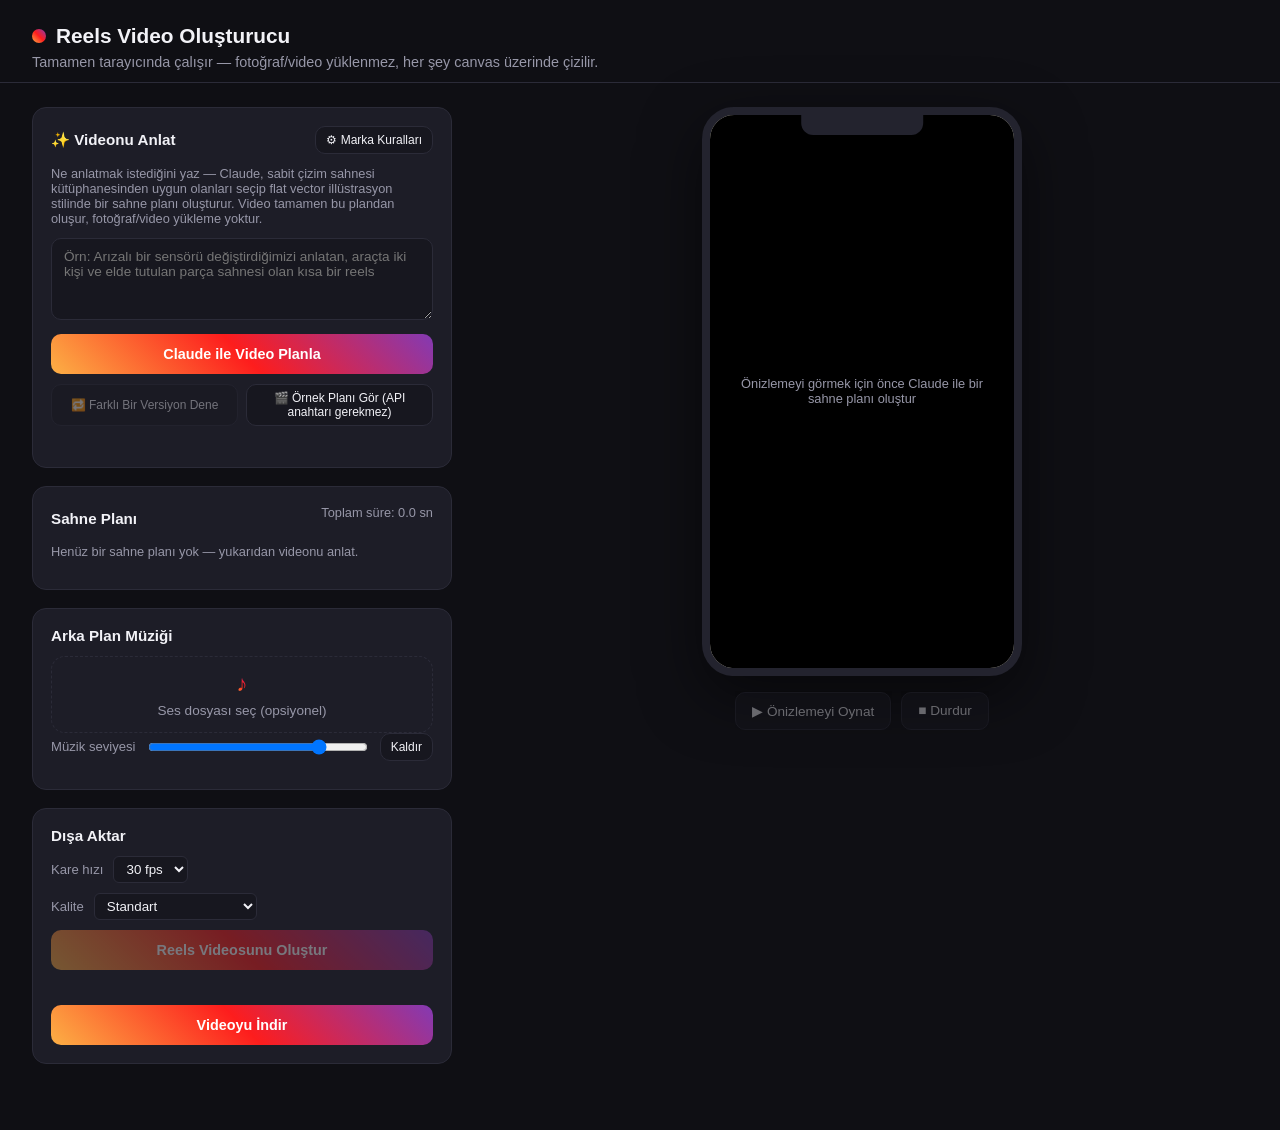
<file: apps/instagram-reels-creator/index.html>
<!DOCTYPE html>
<html lang="tr">
<head>
<meta charset="UTF-8">
<meta name="viewport" content="width=device-width, initial-scale=1.0">
<title>Reels Video Oluşturucu</title>
<link rel="stylesheet" href="style.css">
</head>
<body>
<header class="topbar">
  <div class="brand">
    <span class="brand-dot"></span>
    <h1>Reels Video Oluşturucu</h1>
  </div>
  <p class="brand-sub">Tamamen tarayıcında çalışır &mdash; fotoğraf/video yüklenmez, her şey canvas üzerinde çizilir.</p>
</header>

<main class="layout">
  <section class="panel controls" aria-label="Kontroller">

    <div class="card">
      <div class="card-head">
        <h2>✨ Videonu Anlat</h2>
        <button class="btn-ghost small" id="brandSettingsBtn" type="button">⚙ Marka Kuralları</button>
      </div>
      <p class="hint">Ne anlatmak istediğini yaz — Claude, sabit çizim sahnesi kütüphanesinden uygun olanları seçip flat vector illüstrasyon stilinde bir sahne planı oluşturur. Video tamamen bu plandan oluşur, fotoğraf/video yükleme yoktur.</p>
      <textarea id="aiPrompt" class="ai-prompt" rows="4" placeholder="Örn: Arızalı bir sensörü değiştirdiğimizi anlatan, araçta iki kişi ve elde tutulan parça sahnesi olan kısa bir reels"></textarea>
      <button class="btn-primary" id="aiGenerateBtn" type="button">Claude ile Video Planla</button>
      <div class="ai-secondary-actions">
        <button class="btn-ghost small" id="regenerateBtn" type="button" disabled>🔁 Farklı Bir Versiyon Dene</button>
        <button class="btn-ghost small" id="demoBtn" type="button">🎬 Örnek Planı Gör (API anahtarı gerekmez)</button>
      </div>
      <p class="status" id="aiStatus"></p>
    </div>

    <div class="card">
      <div class="card-head">
        <h2>Sahne Planı</h2>
        <span class="hint" id="durationHint">Toplam süre: 0 sn</span>
      </div>
      <ul class="scene-list" id="sceneList"></ul>
      <p class="hint" id="scenesEmptyHint">Henüz bir sahne planı yok — yukarıdan videonu anlat.</p>
    </div>

    <div class="card">
      <h2>Arka Plan Müziği</h2>
      <label class="dropzone small" id="musicDropzone" for="musicInput">
        <span class="dropzone-icon">♪</span>
        <span id="musicLabel">Ses dosyası seç (opsiyonel)</span>
        <input type="file" id="musicInput" accept="audio/*" hidden>
      </label>
      <div class="field-row" id="musicVolumeRow" hidden>
        <label for="musicVolume">Müzik seviyesi</label>
        <input type="range" id="musicVolume" min="0" max="1" step="0.05" value="0.8">
        <button class="btn-ghost small" id="removeMusic" type="button">Kaldır</button>
      </div>
    </div>

    <div class="card">
      <h2>Dışa Aktar</h2>
      <div class="field-row">
        <label for="fpsSelect">Kare hızı</label>
        <select id="fpsSelect">
          <option value="24">24 fps</option>
          <option value="30" selected>30 fps</option>
          <option value="60">60 fps</option>
        </select>
      </div>
      <div class="field-row">
        <label for="qualitySelect">Kalite</label>
        <select id="qualitySelect">
          <option value="draft">Taslak (küçük dosya)</option>
          <option value="standard" selected>Standart</option>
          <option value="high">Yüksek</option>
        </select>
      </div>
      <button class="btn-primary" id="exportBtn" type="button" disabled>Reels Videosunu Oluştur</button>
      <div class="progress" id="progressWrap" hidden>
        <div class="progress-bar" id="progressBar"></div>
      </div>
      <p class="status" id="statusText"></p>
      <a class="btn-primary btn-download" id="downloadLink" hidden download>Videoyu İndir</a>
    </div>
  </section>

  <section class="panel preview-panel" aria-label="Önizleme">
    <div class="phone-frame">
      <div class="phone-notch"></div>
      <canvas id="previewCanvas" width="1080" height="1920"></canvas>
      <div class="phone-empty" id="phoneEmpty">
        <p>Önizlemeyi görmek için önce Claude ile bir sahne planı oluştur</p>
      </div>
    </div>
    <div class="preview-controls">
      <button class="btn-ghost" id="playBtn" type="button" disabled>▶ Önizlemeyi Oynat</button>
      <button class="btn-ghost" id="stopBtn" type="button" disabled>■ Durdur</button>
    </div>
  </section>
</main>

<dialog id="brandDialog" class="brand-dialog">
  <form method="dialog" class="brand-form" id="brandForm">
    <h2>Marka Kuralları</h2>
    <p class="hint">Bu kurallar tarayıcında saklanır ve her AI önerisinde otomatik olarak uygulanır.</p>

    <label class="brand-field">
      <span>Anthropic API Anahtarı</span>
      <input type="password" id="apiKeyInput" placeholder="sk-ant-...">
      <small class="warn">⚠️ Bu anahtar sadece bu tarayıcıda (localStorage) saklanır ve isteği doğrudan Claude API'ye gönderir. Herkesle paylaşılan bir cihazda kullanmayın; tarayıcı geliştirici araçlarından görülebilir.</small>
    </label>

    <label class="brand-field">
      <span>Marka adı</span>
      <input type="text" id="brandNameInput" placeholder="Örn: Atölye Nova">
    </label>

    <label class="brand-field">
      <span>Ton / üslup</span>
      <input type="text" id="brandToneInput" placeholder="Örn: güven verici ve net">
    </label>

    <label class="brand-field">
      <span>Dil</span>
      <select id="brandLanguageInput">
        <option value="Türkçe" selected>Türkçe</option>
        <option value="English">English</option>
      </select>
    </label>

    <label class="brand-field">
      <span>Ana renk (tüm çizimler bu rengin tonlarıyla yapılır)</span>
      <input type="color" id="brandAccentInput" value="#2f8fac">
    </label>

    <label class="brand-field">
      <span>Vurgu rengi (yalnızca küçük parlama/durum detayları)</span>
      <input type="color" id="brandSecondaryInput" value="#f5821f">
    </label>

    <label class="brand-field">
      <span>Yasaklı kelimeler (virgülle ayır)</span>
      <input type="text" id="brandBannedInput" placeholder="Örn: ücretsiz, garanti">
    </label>

    <div class="brand-actions">
      <button type="button" class="btn-ghost" id="brandCancelBtn">Vazgeç</button>
      <button type="submit" class="btn-primary" id="brandSaveBtn">Kaydet</button>
    </div>
  </form>
</dialog>

<script src="app.js"></script>
</body>
</html>
</file>
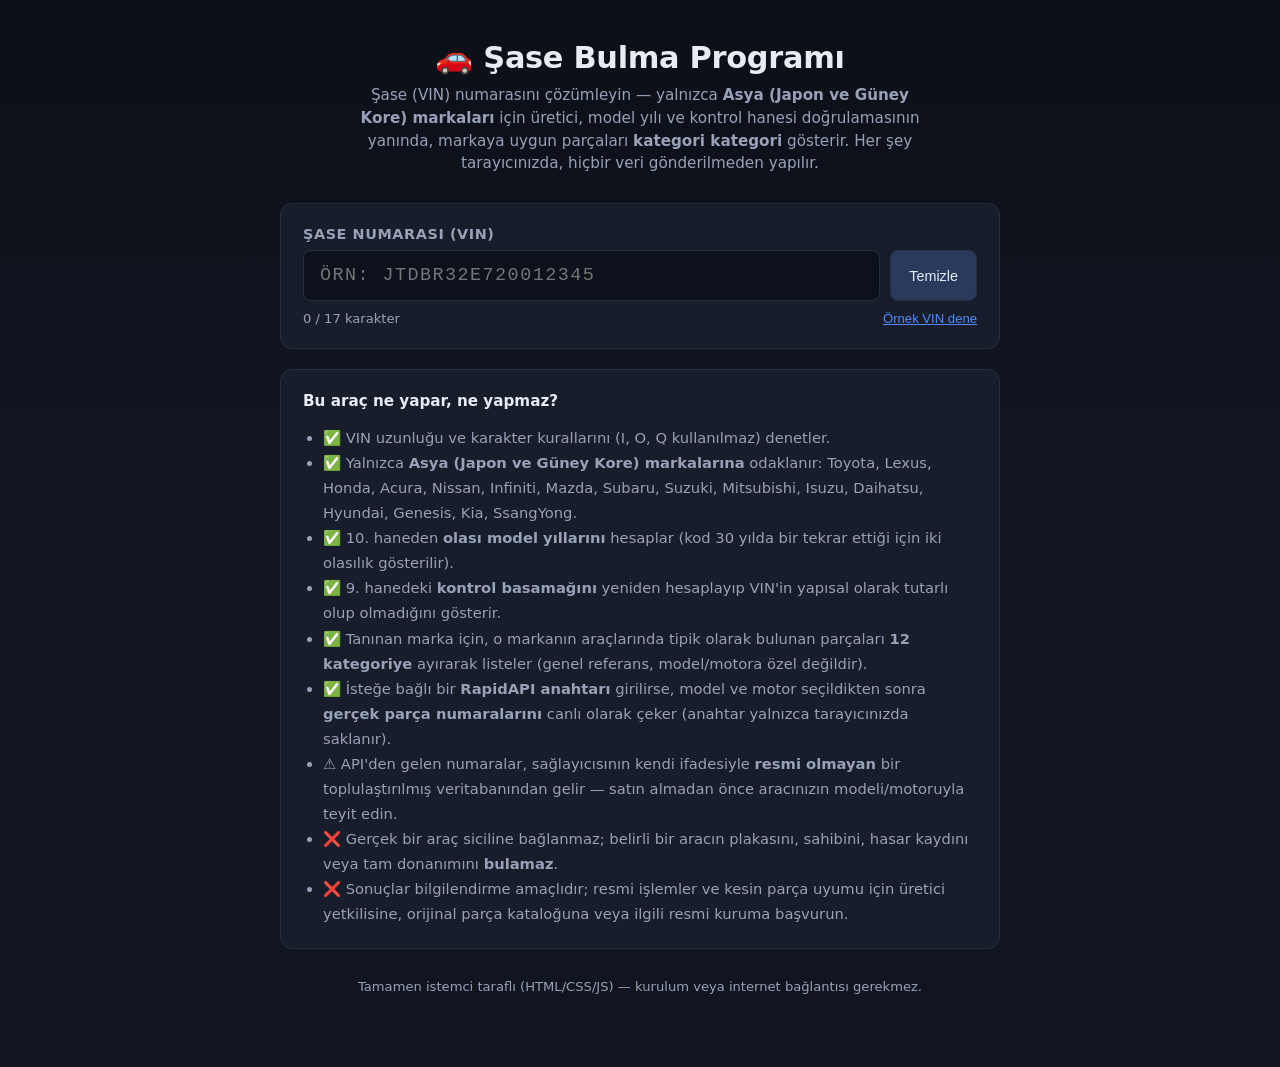
<file: apps/sase-bulma-programi/index.html>
<!DOCTYPE html>
<html lang="tr">
<head>
<meta charset="UTF-8">
<meta name="viewport" content="width=device-width, initial-scale=1.0">
<title>Şase Bulma Programı</title>
<link rel="stylesheet" href="style.css">
</head>
<body>
  <div class="wrap">
    <header>
      <h1>🚗 Şase Bulma Programı</h1>
      <p class="subtitle">Şase (VIN) numarasını çözümleyin — yalnızca <strong>Asya (Japon ve Güney Kore) markaları</strong> için üretici, model yılı ve kontrol hanesi doğrulamasının yanında, markaya uygun parçaları <strong>kategori kategori</strong> gösterir. Her şey tarayıcınızda, hiçbir veri gönderilmeden yapılır.</p>
    </header>

    <main>
      <section class="card">
        <label for="vin-input">Şase Numarası (VIN)</label>
        <div class="input-row">
          <input
            id="vin-input"
            type="text"
            maxlength="17"
            autocomplete="off"
            spellcheck="false"
            placeholder="Örn: JTDBR32E720012345"
          >
          <button id="clear-btn" class="btn-secondary" type="button">Temizle</button>
        </div>
        <div class="input-meta">
          <span id="char-count">0 / 17 karakter</span>
          <button id="sample-btn" class="link-btn" type="button">Örnek VIN dene</button>
        </div>
        <div id="error-box" class="error-box" hidden></div>
      </section>

      <section id="result" class="card" hidden>
        <h2>Sonuç</h2>
        <div class="result-grid" id="result-grid"></div>

        <div class="breakdown">
          <h3>VIN Yapısı</h3>
          <div class="vin-visual" id="vin-visual"></div>
        </div>
      </section>

      <section id="parts" class="card" hidden>
        <h2>Uyumlu Parça Kategorileri</h2>
        <p class="parts-intro" id="parts-intro"></p>

        <details class="api-panel" id="api-panel">
          <summary>🔑 Gerçek parça numaraları için API anahtarı (isteğe bağlı)</summary>
          <div class="api-body">
            <p>
              Aşağıya bir <strong>RapidAPI</strong> anahtarı girerseniz, aracınızın modeline ve
              motoruna göre <strong>gerçek parça numaraları</strong> (muadil + OEM çapraz referans)
              canlı olarak çekilir. Anahtar yalnızca kendi tarayıcınızda
              (<code>localStorage</code>) saklanır ve istek doğrudan tarayıcınızdan API'ye gider.
            </p>
            <div class="input-row">
              <input id="api-key-input" type="password" autocomplete="off" spellcheck="false"
                     placeholder="RapidAPI anahtarınız">
              <button id="api-key-save" class="btn-secondary" type="button">Kaydet</button>
              <button id="api-key-clear" class="btn-secondary" type="button">Sil</button>
            </div>
            <p class="api-hint" id="api-key-status"></p>
          </div>
        </details>

        <div id="live-catalog" hidden>
          <div class="selector-row" id="selector-row"></div>
          <div class="catalog-status" id="catalog-status"></div>
          <div class="parts-grid" id="live-parts-grid"></div>
        </div>

        <div id="generic-parts">
          <h3 class="generic-heading" id="generic-heading">Genel parça kategorileri</h3>
          <div class="parts-grid" id="parts-grid"></div>
        </div>
      </section>

      <section class="card info-card">
        <h3>Bu araç ne yapar, ne yapmaz?</h3>
        <ul>
          <li>✅ VIN uzunluğu ve karakter kurallarını (I, O, Q kullanılmaz) denetler.</li>
          <li>✅ Yalnızca <strong>Asya (Japon ve Güney Kore) markalarına</strong> odaklanır: Toyota, Lexus, Honda, Acura, Nissan, Infiniti, Mazda, Subaru, Suzuki, Mitsubishi, Isuzu, Daihatsu, Hyundai, Genesis, Kia, SsangYong.</li>
          <li>✅ 10. haneden <strong>olası model yıllarını</strong> hesaplar (kod 30 yılda bir tekrar ettiği için iki olasılık gösterilir).</li>
          <li>✅ 9. hanedeki <strong>kontrol basamağını</strong> yeniden hesaplayıp VIN'in yapısal olarak tutarlı olup olmadığını gösterir.</li>
          <li>✅ Tanınan marka için, o markanın araçlarında tipik olarak bulunan parçaları <strong>12 kategoriye</strong> ayırarak listeler (genel referans, model/motora özel değildir).</li>
          <li>✅ İsteğe bağlı bir <strong>RapidAPI anahtarı</strong> girilirse, model ve motor seçildikten sonra <strong>gerçek parça numaralarını</strong> canlı olarak çeker (anahtar yalnızca tarayıcınızda saklanır).</li>
          <li>⚠️ API'den gelen numaralar, sağlayıcısının kendi ifadesiyle <strong>resmi olmayan</strong> bir toplulaştırılmış veritabanından gelir — satın almadan önce aracınızın modeli/motoruyla teyit edin.</li>
          <li>❌ Gerçek bir araç siciline bağlanmaz; belirli bir aracın plakasını, sahibini, hasar kaydını veya tam donanımını <strong>bulamaz</strong>.</li>
          <li>❌ Sonuçlar bilgilendirme amaçlıdır; resmi işlemler ve kesin parça uyumu için üretici yetkilisine, orijinal parça kataloğuna veya ilgili resmi kuruma başvurun.</li>
        </ul>
      </section>
    </main>

    <footer>
      <p>Tamamen istemci taraflı (HTML/CSS/JS) — kurulum veya internet bağlantısı gerekmez.</p>
    </footer>
  </div>

  <script src="app.js"></script>
</body>
</html>
</file>
<file: apps/instagram-reels-creator/style.css>
:root {
  --bg: #0f0f14;
  --panel: #17171f;
  --card: #1d1d27;
  --border: #2b2b38;
  --text: #f2f2f7;
  --text-dim: #9797a8;
  --accent1: #833ab4;
  --accent2: #fd1d1d;
  --accent3: #fcb045;
  --radius: 14px;
}

* { box-sizing: border-box; }

body {
  margin: 0;
  font-family: -apple-system, BlinkMacSystemFont, "Segoe UI", Roboto, Helvetica, Arial, sans-serif;
  background: var(--bg);
  color: var(--text);
}

.topbar {
  padding: 24px 32px 12px;
  border-bottom: 1px solid var(--border);
}

.brand { display: flex; align-items: center; gap: 10px; }

.brand-dot {
  width: 14px;
  height: 14px;
  border-radius: 50%;
  background: linear-gradient(45deg, var(--accent3), var(--accent2), var(--accent1));
}

.brand h1 { font-size: 1.3rem; margin: 0; }

.brand-sub { color: var(--text-dim); margin: 6px 0 0; font-size: 0.9rem; }

.layout {
  display: grid;
  grid-template-columns: minmax(320px, 420px) 1fr;
  gap: 24px;
  padding: 24px 32px 48px;
  align-items: start;
}

@media (max-width: 900px) {
  .layout { grid-template-columns: 1fr; }
}

.card {
  background: var(--card);
  border: 1px solid var(--border);
  border-radius: var(--radius);
  padding: 18px;
  margin-bottom: 18px;
}

.card h2 {
  font-size: 0.95rem;
  margin: 0 0 12px;
  color: var(--text);
}

.dropzone {
  display: flex;
  flex-direction: column;
  align-items: center;
  justify-content: center;
  gap: 6px;
  border: 1.5px dashed var(--border);
  border-radius: var(--radius);
  padding: 24px 12px;
  cursor: pointer;
  text-align: center;
  color: var(--text-dim);
  font-size: 0.85rem;
  transition: border-color 0.15s, background 0.15s;
}

.dropzone:hover, .dropzone.dragover {
  border-color: var(--accent2);
  background: rgba(253, 29, 29, 0.06);
}

.dropzone.small { padding: 14px 12px; }

.dropzone-icon {
  font-size: 1.4rem;
  background: linear-gradient(45deg, var(--accent3), var(--accent2), var(--accent1));
  -webkit-background-clip: text;
  background-clip: text;
  color: transparent;
}

.scene-list {
  list-style: none;
  margin: 0;
  padding: 0;
  display: flex;
  flex-direction: column;
  gap: 10px;
}

.scene-item {
  display: grid;
  grid-template-columns: 52px 1fr auto;
  gap: 10px;
  align-items: center;
  background: var(--panel);
  border: 1px solid var(--border);
  border-radius: 10px;
  padding: 8px;
}

.scene-badge {
  width: 52px;
  height: 52px;
  border-radius: 10px;
  background: var(--bg);
  border: 1px solid var(--border);
  display: flex;
  align-items: center;
  justify-content: center;
  font-size: 1.4rem;
}

.scene-fields { display: flex; flex-direction: column; gap: 6px; min-width: 0; }

.scene-fields input[type="text"] {
  width: 100%;
  background: var(--bg);
  border: 1px solid var(--border);
  color: var(--text);
  border-radius: 6px;
  padding: 5px 8px;
  font-size: 0.8rem;
}

.scene-meta {
  display: flex;
  align-items: center;
  gap: 6px;
  font-size: 0.72rem;
  color: var(--text-dim);
}

.scene-meta input[type="number"] {
  width: 48px;
  background: var(--bg);
  border: 1px solid var(--border);
  color: var(--text);
  border-radius: 6px;
  padding: 2px 4px;
  font-size: 0.72rem;
}

.scene-actions {
  display: flex;
  flex-direction: column;
  gap: 4px;
}

.icon-btn {
  background: var(--bg);
  border: 1px solid var(--border);
  color: var(--text-dim);
  width: 26px;
  height: 26px;
  border-radius: 6px;
  cursor: pointer;
  font-size: 0.75rem;
  line-height: 1;
}

.icon-btn:hover { color: var(--text); border-color: var(--accent2); }

.field-row {
  display: flex;
  align-items: center;
  gap: 10px;
  margin-bottom: 10px;
  font-size: 0.82rem;
  color: var(--text-dim);
}

.field-row select {
  background: var(--panel);
  color: var(--text);
  border: 1px solid var(--border);
  border-radius: 6px;
  padding: 4px 8px;
}

.field-row input[type="range"] { flex: 1; }

.hint { color: var(--text-dim); font-size: 0.8rem; margin: 0 0 12px; }

.btn-primary {
  display: block;
  width: 100%;
  text-align: center;
  background: linear-gradient(45deg, var(--accent3), var(--accent2), var(--accent1));
  color: #fff;
  border: none;
  border-radius: 10px;
  padding: 12px;
  font-size: 0.9rem;
  font-weight: 600;
  cursor: pointer;
  text-decoration: none;
}

.btn-primary:disabled {
  opacity: 0.4;
  cursor: not-allowed;
}

.btn-download { margin-top: 12px; }

.btn-ghost {
  background: var(--panel);
  border: 1px solid var(--border);
  color: var(--text);
  border-radius: 10px;
  padding: 10px 16px;
  cursor: pointer;
  font-size: 0.85rem;
}

.btn-ghost:disabled { opacity: 0.4; cursor: not-allowed; }
.btn-ghost.small { padding: 6px 10px; font-size: 0.75rem; }

.progress {
  height: 8px;
  border-radius: 4px;
  background: var(--panel);
  overflow: hidden;
  margin-top: 12px;
}

.progress-bar {
  height: 100%;
  width: 0%;
  background: linear-gradient(45deg, var(--accent3), var(--accent2), var(--accent1));
  transition: width 0.1s linear;
}

.status { font-size: 0.78rem; color: var(--text-dim); margin: 8px 0 0; min-height: 1.2em; }
.status.error { color: #ff8080; }
.status.success { color: #6fd68f; }

.card-head {
  display: flex;
  align-items: center;
  justify-content: space-between;
  gap: 10px;
  margin-bottom: 12px;
}

.card-head h2 { margin: 0; }

.ai-secondary-actions {
  display: flex;
  flex-wrap: wrap;
  gap: 8px;
  margin-top: 10px;
}

.ai-secondary-actions .btn-ghost { flex: 1; min-width: 140px; }

.ai-prompt {
  width: 100%;
  background: var(--panel);
  border: 1px solid var(--border);
  color: var(--text);
  border-radius: 10px;
  padding: 10px 12px;
  font-size: 0.85rem;
  font-family: inherit;
  resize: vertical;
  margin-bottom: 10px;
}

.brand-dialog {
  background: var(--card);
  color: var(--text);
  border: 1px solid var(--border);
  border-radius: var(--radius);
  padding: 0;
  width: min(420px, 92vw);
}

.brand-dialog::backdrop {
  background: rgba(0, 0, 0, 0.6);
}

.brand-form {
  padding: 22px;
  display: flex;
  flex-direction: column;
  gap: 14px;
}

.brand-form h2 { margin: 0; font-size: 1.05rem; }

.brand-field {
  display: flex;
  flex-direction: column;
  gap: 6px;
  font-size: 0.82rem;
  color: var(--text-dim);
}

.brand-field input[type="text"],
.brand-field input[type="password"],
.brand-field select {
  background: var(--panel);
  border: 1px solid var(--border);
  color: var(--text);
  border-radius: 8px;
  padding: 8px 10px;
  font-size: 0.85rem;
  font-family: inherit;
}

.brand-field input[type="color"] {
  width: 60px;
  height: 32px;
  padding: 2px;
  border-radius: 8px;
  border: 1px solid var(--border);
  background: var(--panel);
}

.brand-field .warn {
  color: #ffb454;
  font-size: 0.7rem;
  line-height: 1.4;
}

.brand-actions {
  display: flex;
  justify-content: flex-end;
  gap: 10px;
  margin-top: 6px;
}

.preview-panel {
  display: flex;
  flex-direction: column;
  align-items: center;
  gap: 16px;
  position: sticky;
  top: 24px;
}

.phone-frame {
  position: relative;
  width: min(320px, 80vw);
  aspect-ratio: 9 / 16;
  background: #000;
  border-radius: 32px;
  border: 8px solid #23232e;
  overflow: hidden;
  box-shadow: 0 20px 60px rgba(0, 0, 0, 0.5);
}

.phone-notch {
  position: absolute;
  top: 0;
  left: 50%;
  transform: translateX(-50%);
  width: 40%;
  height: 20px;
  background: #23232e;
  border-radius: 0 0 12px 12px;
  z-index: 3;
}

#previewCanvas {
  width: 100%;
  height: 100%;
  display: block;
  object-fit: cover;
}

.phone-empty {
  position: absolute;
  inset: 0;
  display: flex;
  align-items: center;
  justify-content: center;
  padding: 24px;
  text-align: center;
  color: var(--text-dim);
  font-size: 0.8rem;
  background: #000;
}

.phone-empty.hidden { display: none; }

.preview-controls { display: flex; gap: 10px; }
</file>
<file: apps/sase-bulma-programi/style.css>
:root {
  --bg: #0f1420;
  --panel: #171d2b;
  --panel-border: #262f42;
  --text: #e7ebf3;
  --muted: #97a2b8;
  --accent: #4f8cff;
  --accent-dim: #2a3a5c;
  --good: #35c98f;
  --bad: #ff5d6c;
  --warn: #f5b942;
  --radius: 12px;
  font-size: 16px;
}

* { box-sizing: border-box; }

body {
  margin: 0;
  background: linear-gradient(180deg, #0b0f18, #10151f 40%);
  color: var(--text);
  font-family: "Segoe UI", system-ui, -apple-system, Roboto, Arial, sans-serif;
  min-height: 100vh;
}

.wrap {
  max-width: 760px;
  margin: 0 auto;
  padding: 40px 20px 60px;
}

header { text-align: center; margin-bottom: 28px; }

header h1 {
  margin: 0 0 8px;
  font-size: 1.9rem;
  letter-spacing: -0.01em;
}

.subtitle {
  color: var(--muted);
  margin: 0 auto;
  max-width: 560px;
  line-height: 1.5;
  font-size: 0.95rem;
}

.card {
  background: var(--panel);
  border: 1px solid var(--panel-border);
  border-radius: var(--radius);
  padding: 22px;
  margin-bottom: 20px;
}

label {
  display: block;
  font-weight: 600;
  margin-bottom: 8px;
  font-size: 0.9rem;
  color: var(--muted);
  text-transform: uppercase;
  letter-spacing: 0.04em;
}

.input-row {
  display: flex;
  gap: 10px;
}

#vin-input {
  flex: 1;
  background: #0c111c;
  border: 1px solid var(--panel-border);
  color: var(--text);
  border-radius: 8px;
  padding: 14px 16px;
  font-size: 1.15rem;
  font-family: "SFMono-Regular", Consolas, "Liberation Mono", Menlo, monospace;
  letter-spacing: 0.08em;
  text-transform: uppercase;
  outline: none;
  transition: border-color 0.15s;
}

#vin-input:focus { border-color: var(--accent); }

.btn-secondary {
  background: var(--accent-dim);
  color: var(--text);
  border: 1px solid var(--panel-border);
  border-radius: 8px;
  padding: 0 18px;
  cursor: pointer;
  font-size: 0.9rem;
}

.btn-secondary:hover { filter: brightness(1.25); }

.input-meta {
  display: flex;
  justify-content: space-between;
  align-items: center;
  margin-top: 10px;
  font-size: 0.82rem;
  color: var(--muted);
}

.link-btn {
  background: none;
  border: none;
  color: var(--accent);
  cursor: pointer;
  font-size: 0.82rem;
  padding: 0;
  text-decoration: underline;
}

.error-box {
  margin-top: 14px;
  background: rgba(255, 93, 108, 0.1);
  border: 1px solid rgba(255, 93, 108, 0.35);
  color: #ff9aa4;
  padding: 12px 14px;
  border-radius: 8px;
  font-size: 0.88rem;
  line-height: 1.5;
}

#result h2 {
  margin-top: 0;
  font-size: 1.1rem;
}

.result-grid {
  display: grid;
  grid-template-columns: 1fr 1fr;
  gap: 14px;
  margin-bottom: 24px;
}

@media (max-width: 520px) {
  .result-grid { grid-template-columns: 1fr; }
}

.result-item {
  background: #0c111c;
  border: 1px solid var(--panel-border);
  border-radius: 10px;
  padding: 14px 16px;
}

.result-item .rlabel {
  font-size: 0.75rem;
  text-transform: uppercase;
  letter-spacing: 0.05em;
  color: var(--muted);
  margin-bottom: 6px;
}

.result-item .rvalue {
  font-size: 1.05rem;
  font-weight: 600;
}

.result-item.status-ok .rvalue { color: var(--good); }
.result-item.status-warn .rvalue { color: var(--warn); }
.result-item.status-bad .rvalue { color: var(--bad); }

.breakdown h3 {
  font-size: 0.95rem;
  color: var(--muted);
  margin-bottom: 12px;
}

.vin-visual {
  display: flex;
  flex-wrap: wrap;
  gap: 6px;
  font-family: monospace;
}

.vin-char {
  display: flex;
  flex-direction: column;
  align-items: center;
  gap: 4px;
}

.vin-char .box {
  width: 34px;
  height: 34px;
  display: flex;
  align-items: center;
  justify-content: center;
  border-radius: 6px;
  font-weight: 700;
  font-size: 1rem;
  background: var(--accent-dim);
  border: 1px solid var(--panel-border);
}

.vin-char .seg-label {
  font-size: 0.6rem;
  color: var(--muted);
  text-align: center;
  max-width: 60px;
}

.vin-char.wmi .box { background: #2a4a7c; }
.vin-char.vds .box { background: #3a3560; }
.vin-char.year .box { background: #5c3a1e; }
.vin-char.plant .box { background: #1e5c4a; }
.vin-char.serial .box { background: #4a1e5c; }

.parts-intro {
  color: var(--muted);
  font-size: 0.9rem;
  line-height: 1.6;
  margin-top: 0;
}

.parts-grid {
  display: grid;
  grid-template-columns: repeat(auto-fill, minmax(240px, 1fr));
  gap: 10px;
  margin-top: 14px;
}

.part-category {
  background: #0c111c;
  border: 1px solid var(--panel-border);
  border-radius: 10px;
  padding: 4px 4px;
}

.part-category summary {
  cursor: pointer;
  list-style: none;
  padding: 10px 12px;
  font-weight: 600;
  font-size: 0.92rem;
  display: flex;
  align-items: center;
  gap: 8px;
}

.part-category summary::-webkit-details-marker { display: none; }

.part-category summary::after {
  content: "+";
  margin-left: auto;
  color: var(--muted);
  font-weight: 400;
}

.part-category[open] summary::after { content: "−"; }

.cat-icon { font-size: 1.05rem; }

.part-category ul {
  margin: 0;
  padding: 0 16px 12px 34px;
  color: var(--muted);
  font-size: 0.85rem;
  line-height: 1.7;
}

/* --- API anahtarı paneli --- */

.api-panel {
  background: #0c111c;
  border: 1px solid var(--panel-border);
  border-radius: 10px;
  margin-bottom: 16px;
}

.api-panel summary {
  cursor: pointer;
  padding: 12px 14px;
  font-weight: 600;
  font-size: 0.9rem;
}

.api-body {
  padding: 0 14px 14px;
  font-size: 0.85rem;
  color: var(--muted);
  line-height: 1.6;
}

.api-body code {
  background: var(--accent-dim);
  padding: 1px 5px;
  border-radius: 4px;
}

#api-key-input {
  flex: 1;
  background: #060a12;
  border: 1px solid var(--panel-border);
  color: var(--text);
  border-radius: 8px;
  padding: 10px 12px;
  font-size: 0.9rem;
  outline: none;
}

#api-key-input:focus { border-color: var(--accent); }

.api-hint { margin: 10px 0 0; font-size: 0.8rem; }
.api-hint.ok { color: var(--good); }
.api-hint.warn { color: var(--warn); }
.api-hint.error { color: var(--bad); }

/* --- Canlı katalog seçicileri --- */

.selector-row {
  display: grid;
  grid-template-columns: repeat(auto-fit, minmax(190px, 1fr));
  gap: 10px;
  margin-bottom: 12px;
}

.selector label {
  font-size: 0.7rem;
  margin-bottom: 4px;
}

.selector select {
  width: 100%;
  background: #0c111c;
  border: 1px solid var(--panel-border);
  color: var(--text);
  border-radius: 8px;
  padding: 9px 10px;
  font-size: 0.85rem;
  outline: none;
}

.selector select:focus { border-color: var(--accent); }

.catalog-status {
  font-size: 0.82rem;
  color: var(--muted);
  margin-bottom: 12px;
  min-height: 1.2em;
}

.catalog-status.ok { color: var(--good); }
.catalog-status.warn { color: var(--warn); }
.catalog-status.error { color: var(--bad); }
.catalog-status.loading { color: var(--accent); }

.part-category.live { grid-column: 1 / -1; }

.live-body { padding: 0 12px 12px; }

.live-body .part-category {
  margin-top: 6px;
  background: #070b13;
}

.loading-line {
  font-size: 0.8rem;
  color: var(--muted);
  margin: 8px 0 0;
}

.loading-line.error { color: var(--bad); }

.articles-table {
  width: 100%;
  border-collapse: collapse;
  font-size: 0.82rem;
  margin-top: 8px;
  display: block;
  overflow-x: auto;
}

.articles-table th,
.articles-table td {
  text-align: left;
  padding: 7px 10px;
  border-bottom: 1px solid var(--panel-border);
  white-space: nowrap;
}

.articles-table th {
  color: var(--muted);
  font-size: 0.72rem;
  text-transform: uppercase;
  letter-spacing: 0.04em;
}

.articles-table .article-no {
  font-family: "SFMono-Regular", Consolas, Menlo, monospace;
  font-weight: 700;
  color: var(--accent);
}

.generic-heading {
  font-size: 0.9rem;
  color: var(--muted);
  margin: 22px 0 10px;
}

.info-card ul {
  margin: 0;
  padding-left: 20px;
  line-height: 1.7;
  font-size: 0.92rem;
  color: var(--muted);
}

.info-card h3 { margin-top: 0; font-size: 0.95rem; color: var(--text); }

footer {
  text-align: center;
  color: var(--muted);
  font-size: 0.82rem;
  margin-top: 30px;
}
</file>
